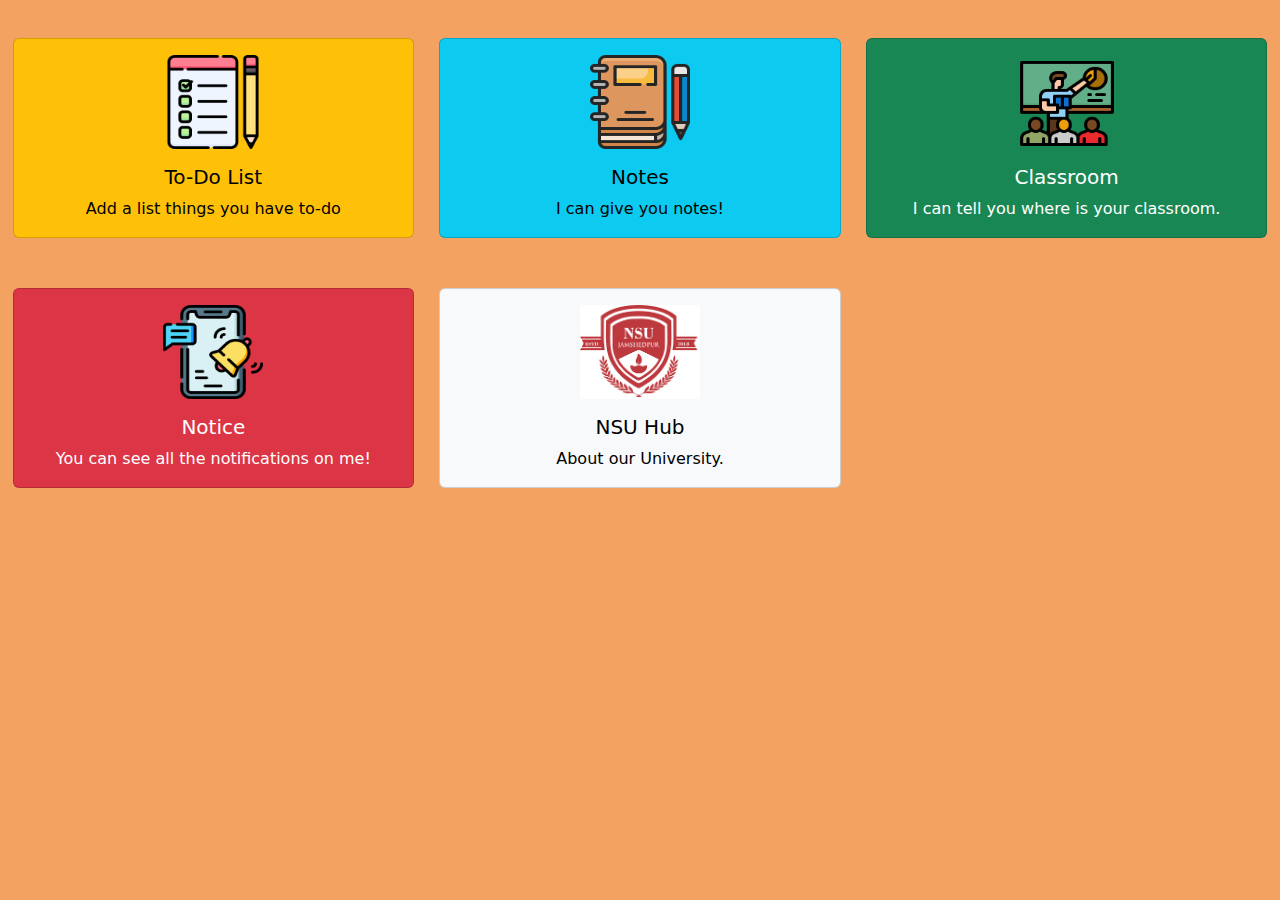
<file: i.html>
<!DOCTYPE html>
<html lang="en">
<head>
    <meta charset="UTF-8">
    <meta name="viewport" content="width=device-width, initial-scale=1.0">
    <title> NSU Schloars</title>

     <!-- Website Title Icon -->
     <link rel="icon" href="Images/7082541.png">
     
     <!-- CSS styleheet -->
    <link href="https://cdn.jsdelivr.net/npm/bootstrap@5.3.3/dist/css/bootstrap.min.css" rel="stylesheet" integrity="sha384-QWTKZyjpPEjISv5WaRU9OFeRpok6YctnYmDr5pNlyT2bRjXh0JMhjY6hW+ALEwIH" crossorigin="anonymous">
    <link rel="stylesheet" href="CSS/style.css">

</head>
<body>

<!-- Features Section -->

    <section id="features">

      <div class="container-fluid">

      <div class="row row-cols-1 row-cols-md-3 g-4 ">

        <a href="..." class="nav-link"><div class="col features">
          <div class="card h-100 text-bg-warning">
            <img src="Images/check-list (1).png" class="card-img-top" alt="To-do list">
              <div class="card-body ">
              <h5 class="card-title">To-Do List</h5>
              <p class="card-text">Add a list things you have to-do</p>
            </div>
          </div>
        </div></a>

        <a href="..." class="nav-link"><div class="col features">
          <div class="card h-100 text-bg-info">
            <img src="Images/notebook.png" class="card-img-top" alt="Notes">
            <div class="card-body">
              <h5 class="card-title">Notes</h5>
              <p class="card-text">I can give you notes!</p>
            </div>
          </div>
        </div></a>

        <a href="..." class="nav-link"><div class="col features">
          <div class="card h-100 text-bg-success">
            <img src="Images/training.png" class="card-img-top" alt="Classroom">
            <div class="card-body">
              <h5 class="card-title">Classroom</h5>
              <p class="card-text">I can tell you where is your classroom.</p>
            </div>
          </div>
        </div></a>

        <a href="..." class="nav-link"><div class="col features">
          <div class="card h-100 mb-4 text-bg-danger">
            <img src="Images/notification.png" class="card-img-top" alt="notification">
            <div class="card-body">
              <h5 class="card-title">Notice</h5>
              <p class="card-text">You can see all the notifications on me!</p>
            </div>
          </div>
        </div></a>

        <a href="..." class="nav-link"><div class="col features">
          <div class="card h-100 text-bg-light">
            <img src="Images/nsulogo.png" class="card-img-top nsu" alt="About NSU">
            <div class="card-body">
              <h5 class="card-title">NSU Hub</h5>
              <p class="card-text">About our University.</p>
            </div>
          </div>
        </div></a>
      </div>

    </div>

    </section>
    
</body>
</html>
</file>
<file: CSS/style.css>
body{
    background-color: #F4A261;
    margin-top: 2%;
}
#features{
    text-align: center;    
}


.card-img-top{
   height: 110px;
   width: 100px;
   margin: auto;
   padding-top: 4%;
}
.nsu{
    width: 30%;
}

.features{
    
    margin: 3% ;
}
</file>
